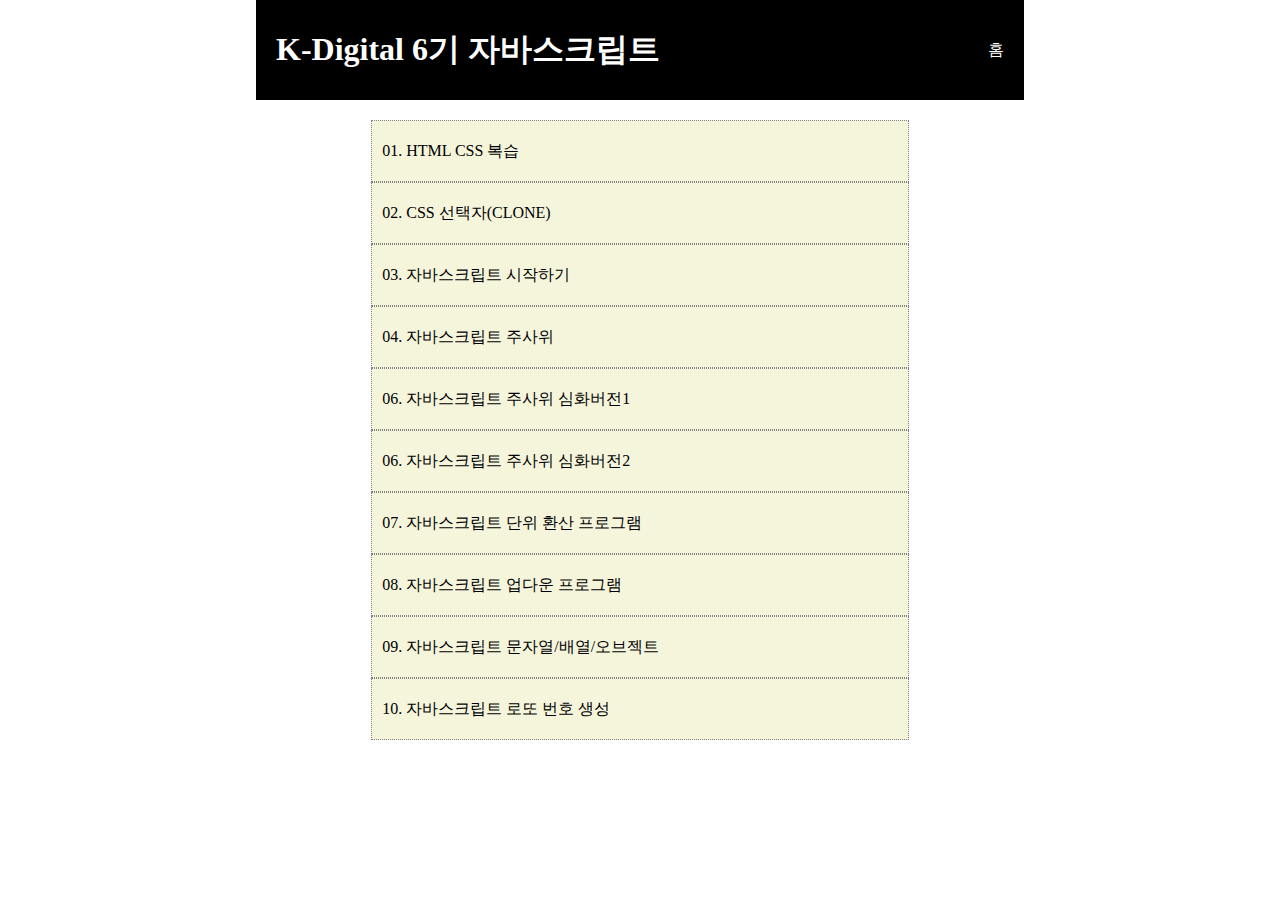
<file: index.html>
<!DOCTYPE html> <!--html5 문법을 다루는 문서입니다-->
<html lang="en"> <!--모든 html 문서는 html 태그로 열고 닫아진다-->
<!--lang: language (en, ko...) default로 나왔을 뿐, 안 써도 된다-->
<head>
    <meta charset="UTF-8">
    <meta name="viewport" content="width=device-width, initial-scale=1.0">
    <link rel="stylesheet" href="index.css">
    <title>K-디지털 6기</title>
</head>
<body>
    <!--0 : 2교시, 구조를 잡아준다-->
    <main>
        <header>
            <h1>K-Digital 6기 자바스크립트</h1>
            <div>
                홈
            </div>
        </header>
        <article>
            <ul>
                <!--a 태그는 반드시 href 속성을 가짐-->
                <!--img 태그는 반드시 src 속성을 가짐-->
                <li><a href="./01/01.html">01. HTML CSS 복습</a></li>
                <li><a href="./02/02.html">02. CSS 선택자(CLONE)</a></li>
                <li><a href="./03/03.html">03. 자바스크립트 시작하기</a></li>
                <li><a href="./04/04.html">04. 자바스크립트 주사위</a></li>
                <li><a href="./06_1/06.html">06. 자바스크립트 주사위 심화버전1</a></li>
                <li><a href="./06_2/06.html">06. 자바스크립트 주사위 심화버전2</a></li>
                <li><a href="./07/07.html">07. 자바스크립트 단위 환산 프로그램</a></li>
                <li><a href="./08/08.html">08. 자바스크립트 업다운 프로그램</a></li>
                <li><a href="./09/09.html">09. 자바스크립트 문자열/배열/오브젝트</a></li>
                <li><a href="./10/10.html">10. 자바스크립트 로또 번호 생성</a></li>
            </ul>
        </article>
    </main>
</body>
</html>

<!--탐색기에서 열면: 그냥 파일 열린 것-->
<!--live server: localhost 5500 포트 서비스가 돈다는 것: 이 컴퓨터가 웹 서버가 된 것-->
<!--프론트엔드(화면에 보이는 부분), 백엔드(사용자가 생각 안해도 되는 부분) 다 서버에 있는 것들-->

<!--라이브러리를 사용하면 웹 코딩 노가다를 줄일 수 있다-->
<!--next.js 프레임워크를 사용하면 백엔드까지 구현 가능하다-->

<!--port = 들어오는 길-->

<!--웹페이지 만들 때 절대경로는 절대 쓰면 안된다: 상대경로 사용-->
<!--상대경로: 내 파일을 기준으로-->

<!-- ./ : 현재 위치 -->
<!-- ../ : 하나 올라감-->
</file>
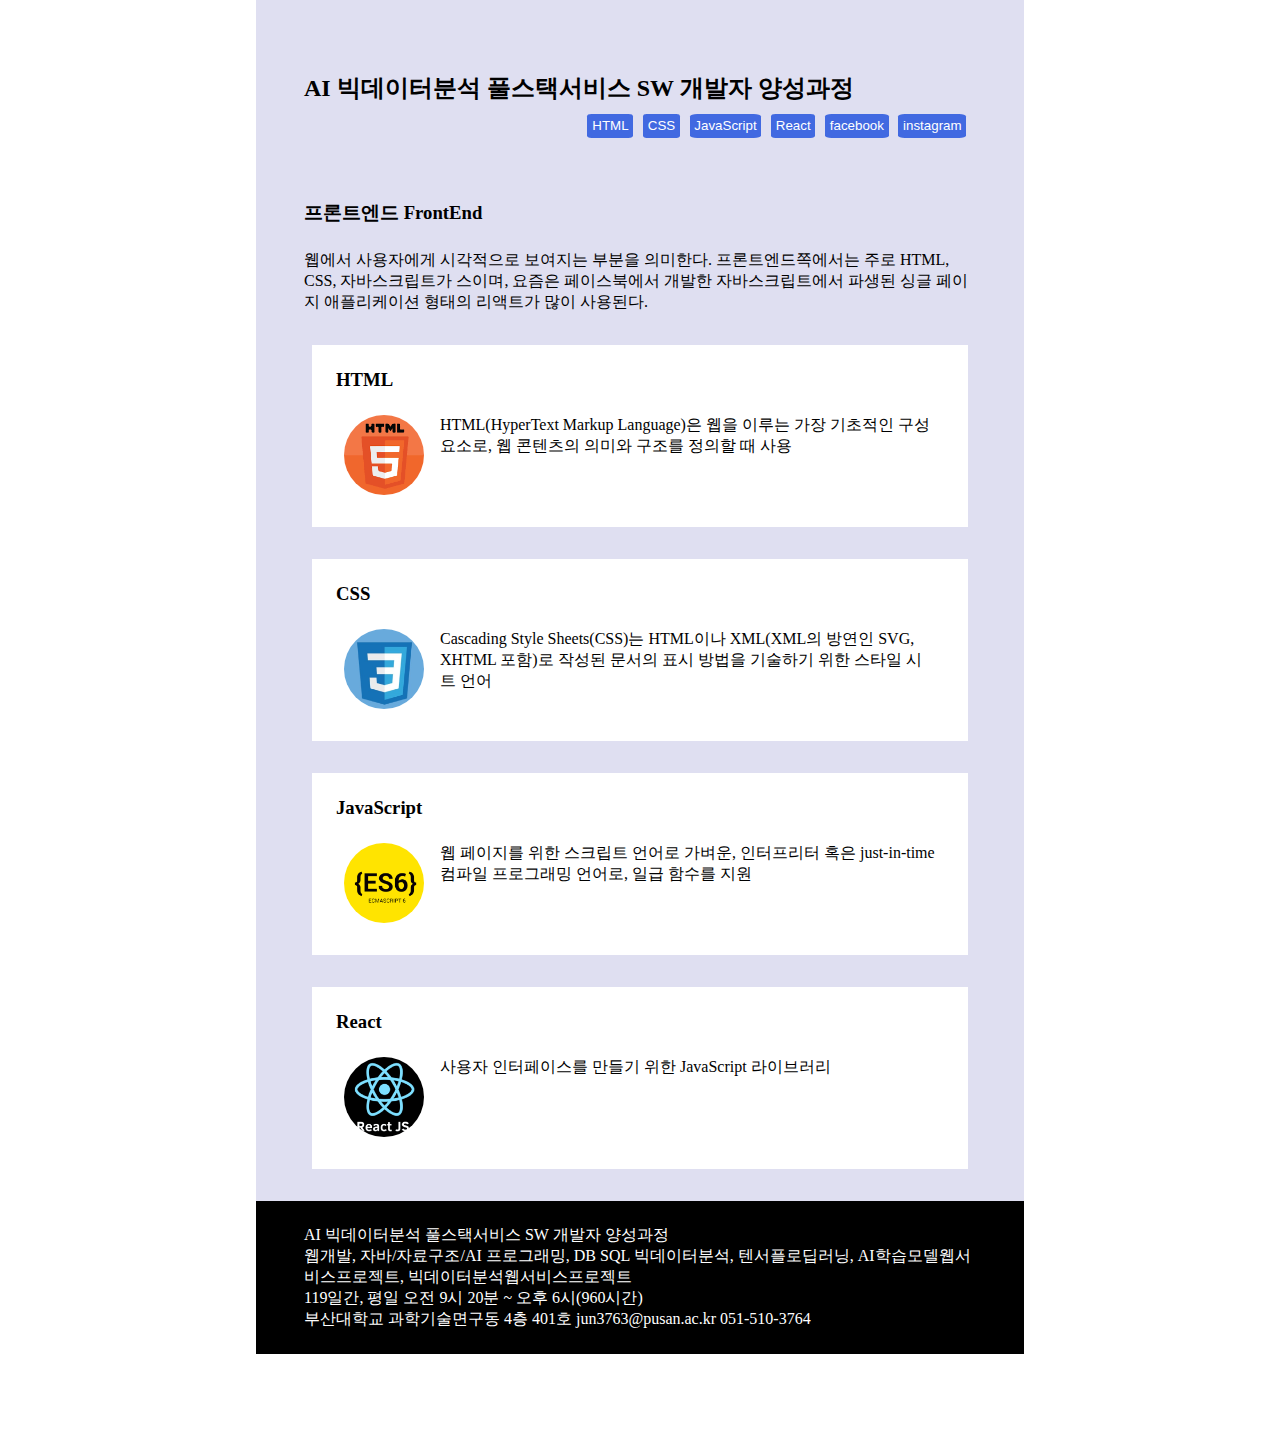
<file: 01/01.html>
<!DOCTYPE html>
<html lang="ko">
<head>
    <meta charset="UTF-8">
    <meta name="viewport" content="width=device-width, initial-scale=1.0">
    <title>프론트엔드(FrontEnd)</title>
    <link rel="stylesheet" href="./01.css">
</head>
<body>
    <div class="container">
        
        <div class="title">
            <h2>AI 빅데이터분석 풀스택서비스 SW 개발자 양성과정</h2>
            <div class="smallBtns">
                <button class="smallBlueBtn" data-scroll="true" data-target="#html">HTML</button>
                <button class="smallBlueBtn" data-scroll="true" data-target="#css">CSS</button>
                <button class="smallBlueBtn" data-scroll="true" data-target="#js">JavaScript</button>
                <button class="smallBlueBtn" data-scroll="true" data-target="#react">React</button>
                <button class="smallBlueBtn">facebook</button>
                <button class="smallBlueBtn">instagram</button>
            </div>  
        </div>

        <div class="explaining">
            <h3>프론트엔드 FrontEnd</h3>
            <p>웹에서 사용자에게 시각적으로 보여지는 부분을 의미한다. 프론트엔드쪽에서는 주로 HTML, CSS, 자바스크립트가 스이며, 요즘은 페이스북에서 개발한 자바스크립트에서 파생된 싱글 페이지 애플리케이션 형태의 리액트가 많이 사용된다.</p>
        </div>

        <div class="cards">
            
            <div class="card" id="html">
                <h3>HTML</h3>
                <div class="inner">
                    <img src="./01_image/html.png" alt="">
                    <p>HTML(HyperText Markup Language)은 웹을 이루는 가장 기초적인 구성 요소로, 웹 콘텐츠의 의미와 구조를 정의할 때 사용</p>
                </div>
            </div>

            <div class="card" id="css">
                <h3>CSS</h3>
                <div class="inner">
                    <img src="./01_image/css.png" alt="">
                    <p>Cascading Style Sheets(CSS)는 HTML이나 XML(XML의 방연인 SVG, XHTML 포함)로 작성된 문서의 표시 방법을 기술하기 위한 스타일 시트 언어</p>
                </div>
            </div>

            <div class="card" id="js">
                <h3>JavaScript</h3>
                <div class="inner">
                    <img src="./01_image/js.png" alt="">
                    <p>웹 페이지를 위한 스크립트 언어로 가벼운, 인터프리터 혹은 just-in-time 컴파일 프로그래밍 언어로, 일급 함수를 지원</p>
                </div>
            </div>

            <div class="card" id="react">
                <h3>React</h3>
                <div class="inner">
                    <img src="./01_image/react.png" alt="">
                    <p>사용자 인터페이스를 만들기 위한 JavaScript 라이브러리</p>
                </div>
            </div>
        </div>

        <div class="footer">
            <div class="inner">
                <p>AI 빅데이터분석 풀스택서비스 SW 개발자 양성과정</p>
                <p>웹개발, 자바/자료구조/AI 프로그래밍, DB SQL 빅데이터분석, 텐서플로딥러닝, AI학습모델웹서비스프로젝트, 빅데이터분석웹서비스프로젝트</p>
                <p>119일간, 평일 오전 9시 20분 ~ 오후 6시(960시간)</p>
                <p>부산대학교 과학기술면구동 4층 401호 jun3763@pusan.ac.kr 051-510-3764</p>
            </div>
        </div>
    </div>
    <script src="./01.js"></script>
</body>
</html>
</file>
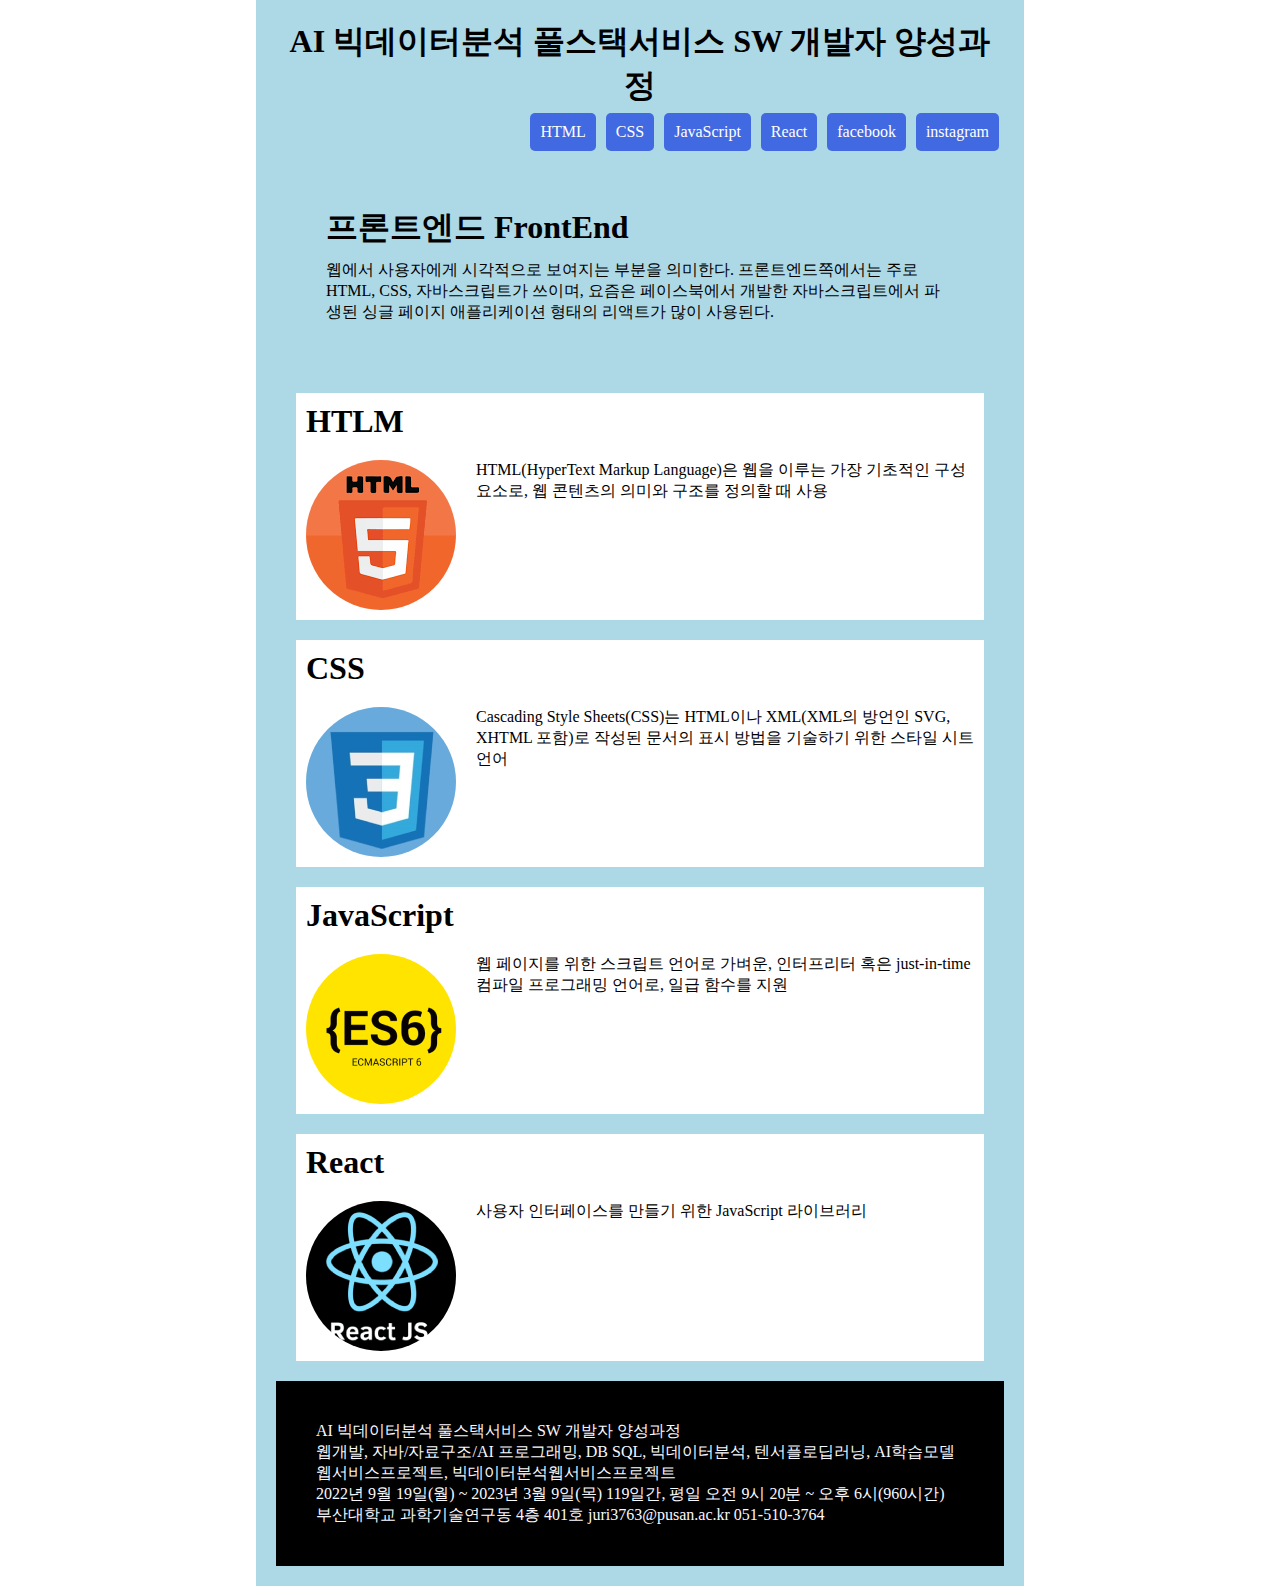
<file: 02/02.html>
<!DOCTYPE html>
<html lang="en">
<head>
    <meta charset="UTF-8">
    <meta name="viewport" content="width=device-width, initial-scale=1.0">
    <title>Document</title>
    <link rel="stylesheet" href="./02.css">
</head>
<body>
    <!--html: 구조를 잡는다 (boxing)-->
    <!--css: 선택자 주의. 선택자(selector: DOM TREE에서 요소를 어떻게 찾을래?)를 어떻게 쓰느냐가 중요하다-->
    <!--DOM Tree 를 그릴 수 있어야 한다-->
    <main>
        <header>
            <h1>AI 빅데이터분석 풀스택서비스 SW 개발자 양성과정</h1>
            <nav>
                <ul>
                    <!--li 은 block 요소이다: 줄이 바뀜!!!-->
                    <!--div: 박스요소(줄바뀜) | span: 인라인요소-->
                    <li>HTML</li>
                    <li>CSS</li>
                    <li>JavaScript</li>
                    <li>React</li>
                    <li>facebook</li>
                    <li>instagram</li>
                </ul>
            </nav>
        </header>
        <article>
            <h1>프론트엔드 FrontEnd</h1>
            <p>
                웹에서 사용자에게 시각적으로 보여지는 부분을 의미한다. 프론트엔드쪽에서는 주로 HTML, CSS, 자바스크립트가 쓰이며, 요즘은 페이스북에서 개발한 자바스크립트에서 파생된 싱글 페이지 애플리케이션 형태의 리액트가 많이 사용된다.
            </p>
        </article>

        <!-- section#id>h1+div>img+p -->
        
        <section id="s1">
            <h1>HTLM</h1>
            <div>
                <img src="./01_image/html.png" alt="">
                <p>
                    HTML(HyperText Markup Language)은 웹을 이루는 가장 기초적인 구성 요소로, 웹 콘텐츠의 의미와 구조를 정의할 때 사용
                </p>
            </div>
        </section>

        <section id="s2">
            <h1> CSS</h1>
            <div>
                <img src="./01_image/css.png" alt="">
                <p>
                    Cascading Style Sheets(CSS)는 HTML이나 XML(XML의 방언인 SVG, XHTML 포함)로 작성된 문서의 표시 방법을 기술하기 위한 스타일 시트 언어
                </p>
            </div>
        </section>

        <section id="s3">
            <h1>JavaScript</h1>
            <div>
                <img src="./01_image/js.png" alt="">
                <p>
                    웹 페이지를 위한 스크립트 언어로 가벼운, 인터프리터 혹은 just-in-time 컴파일 프로그래밍 언어로, 일급 함수를 지원
                </p>
            </div>
        </section>

        <section id="s4">
            <h1> React</h1>
            <div>
                <img src="./01_image/react.png" alt="">
                <p>사용자 인터페이스를 만들기 위한 JavaScript 라이브러리</p>
            </div>
        </section>
        
        <footer>
            <ul>
                <li>AI 빅데이터분석 풀스택서비스 SW 개발자 양성과정</li>
                <li>웹개발, 자바/자료구조/AI 프로그래밍, DB SQL, 빅데이터분석, 텐서플로딥러닝, AI학습모델웹서비스프로젝트, 빅데이터분석웹서비스프로젝트</li>
                <li>2022년 9월 19일(월) ~ 2023년 3월 9일(목) 119일간, 평일 오전 9시 20분 ~ 오후 6시(960시간)</li>
                <li>부산대학교 과학기술연구동 4층 401호 juri3763@pusan.ac.kr 051-510-3764</li>
            </ul>
        </footer>
        
    </main>
</body>
</html>
</file>
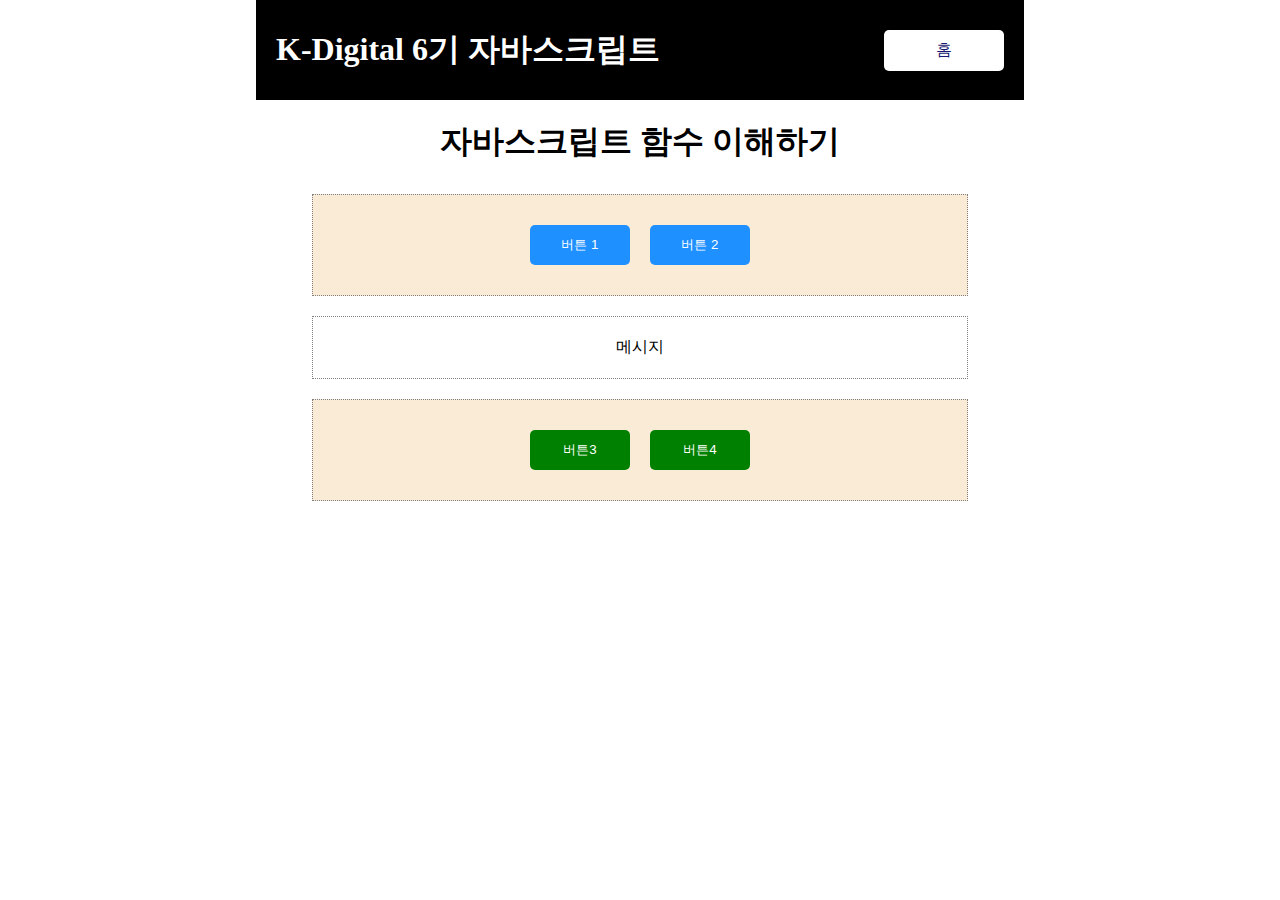
<file: 03/03.html>
<!DOCTYPE html>
<html lang="en"> 
<head>
    <meta charset="UTF-8">
    <meta name="viewport" content="width=device-width, initial-scale=1.0">
    <link rel="stylesheet" href="../index.css">
    <link rel="stylesheet" href="./03.css">
    <!--자바스크립트 위치1: script 실행 후 html 그려짐
    <script>
        alert("안녕하세요!"); 
    </script>-->
    <!-- 자바스크립트 외부 파일: 앞으로 이렆게 할거임!!! -->
    <script src="./03.js"></script>
    <title>K-디지털 6기</title>
</head>
<body>
    <!--3교시부터 시작-->
    <main>
        <header>
            <h1>K-Digital 6기 자바스크립트</h1>
            <div>
                <a href="../index.html">홈</a>
            </div>
        </header>
        <section>
            <h1>자바스크립트 함수 이해하기</h1>
            <div id="btArea" class="btGroup"> <!--0223 class="btGroup" 추가-->
                <button onclick="handleClick(1)">버튼 1</button>
                <button onclick="handleClick(2)">버튼 2</button>
                <!-- 0223 자바스크립트로 DOM 에 요소 추가 예정-->
            </div>
            <div id="msgArea">
                메시지
            </div>
            <div id="btArea2" class="btGroup"> <!--0223 div 생성, 03.css 에서 btGroup 스타일 적용-->

            </div>
        </section>
        <!--자바스크립트 위치2
        <script>
            alert("안녕하세요!"); 
        </script>-->
    </main>
</body>
</html>

<!--자바스크립트 위치3
<script>
    alert("안녕하세요!"); 
</script>-->

<!--서버에서 파일 받고 받은 파일 중 js는 로컬에서 돌아감-->
</file>
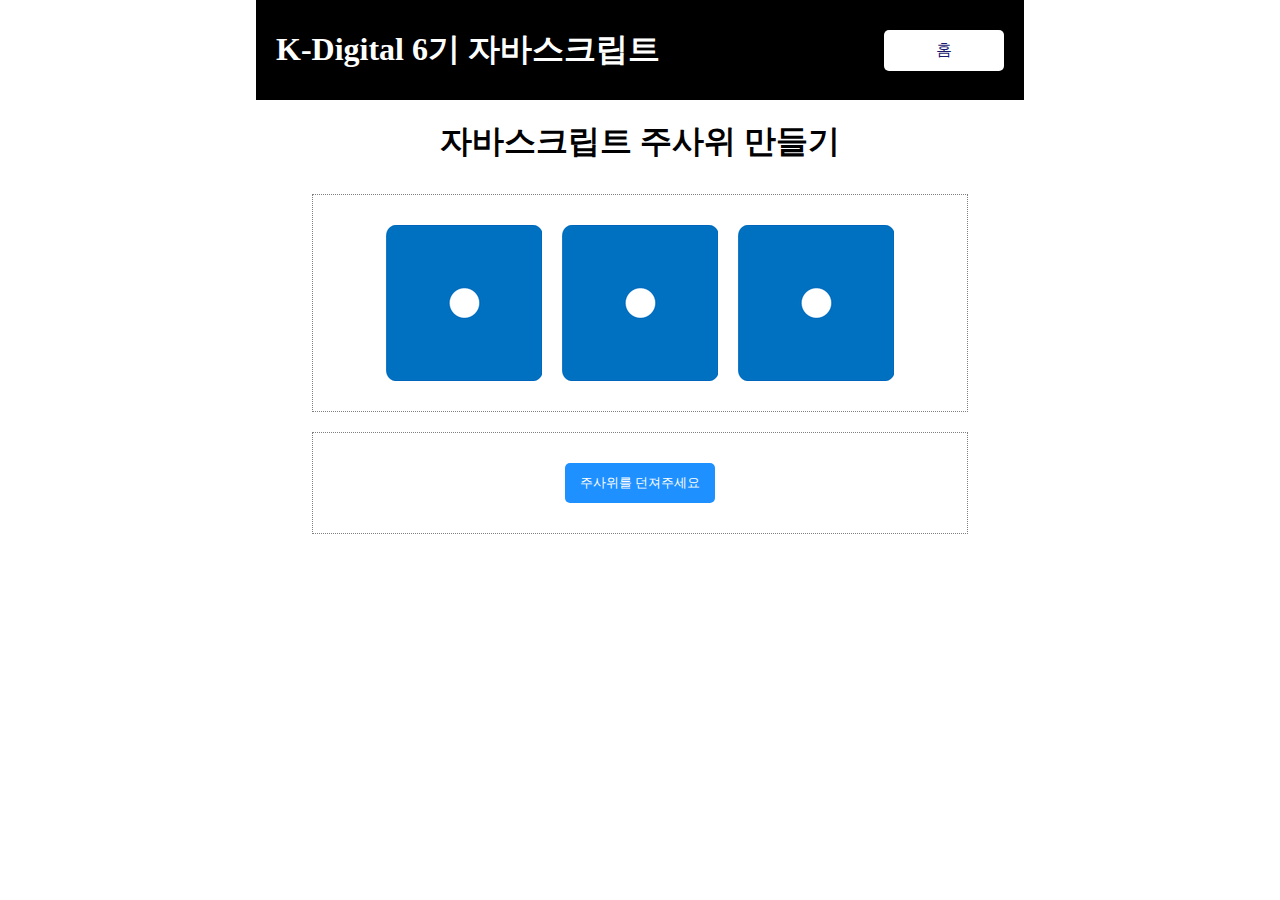
<file: 04/05.html>
<!DOCTYPE html>
<html lang="en"> 
<head>
    <meta charset="UTF-8">
    <meta name="viewport" content="width=device-width, initial-scale=1.0">
    <link rel="stylesheet" href="../index.css">
    <link rel="stylesheet" href="./04.css">
    <!-- <script src="./04.js"></script> -->
    <script src="./05.js"></script> <!--04 응용버전-->
    <title>K-디지털 6기 - 주사위</title>
</head>
<body>
    <!--3교시부터 시작-->
    <main>
        <header>
            <h1>K-Digital 6기 자바스크립트</h1>
            <div>
                <a href="../index.html">홈</a>
            </div>
        </header>
        <section>
            <h1>자바스크립트 주사위 만들기</h1>
            <div>
                <img src="./img/1.png">
                <img src="./img/1.png">
                <img src="./img/1.png">
            </div>
            <div>
                <!--1. 버튼에 이벤트 다는 방법-->
                <!-- <button onclick="rollDice()">주사위를 던져주세요</button> -->

                <!--2. 버튼에 id 를 달아서 js 파일 내에서 이벤트를 연결한다-->
                <button id="bt1">주사위를 던져주세요</button>
            </div>
        </section>
    </main>
</body>
</html>
</file>
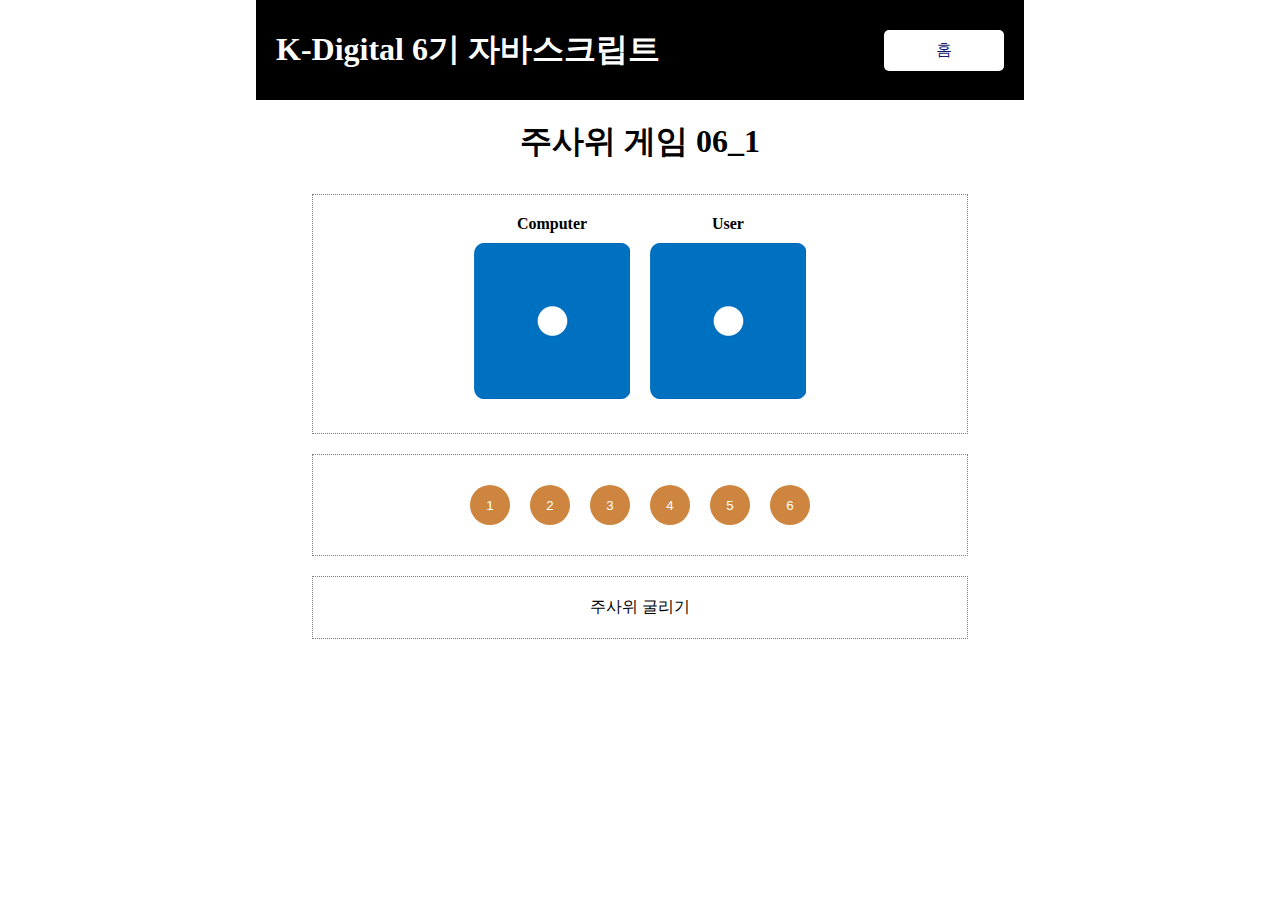
<file: 06_1/06.html>
<!DOCTYPE html>
<html lang="en"> 
<head>
    <meta charset="UTF-8">
    <meta name="viewport" content="width=device-width, initial-scale=1.0">
    <link rel="stylesheet" href="../index.css">
    <link rel="stylesheet" href="./06.css">
    <!-- <script src="./04.js"></script> -->
    <script src="./06.js"></script> <!--04 응용버전-->
    <title>K-디지털 6기 - 주사위</title>
</head>
<body>
    <!--3교시부터 시작-->
    <main>
        <header>
            <h1>K-Digital 6기 자바스크립트</h1>
            <div>
                <a href="../index.html">홈</a>
            </div>
        </header>
        <section>
            <h1>주사위 게임 06_1</h1>
            <div>
                <div>
                    <p>Computer</p>
                    <img src="./img/1.png" id="computer">
                </div>
                <div>
                    <p>User</p>
                    <img src="./img/1.png" id="me">
                </div>
            </div>
            <div>
                <button class="btn" onclick="handleClick(1)">1</button>
                <button class="btn" onclick="handleClick(2)">2</button>
                <button class="btn" onclick="handleClick(3)">3</button>
                <button class="btn" onclick="handleClick(4)">4</button>
                <button class="btn" onclick="handleClick(5)">5</button>
                <button class="btn" onclick="handleClick(6)">6</button>
            </div>
            <div>
                <label id="result">주사위 굴리기</label>
            </div>
        </section>
    </main>
</body>
</html>
</file>
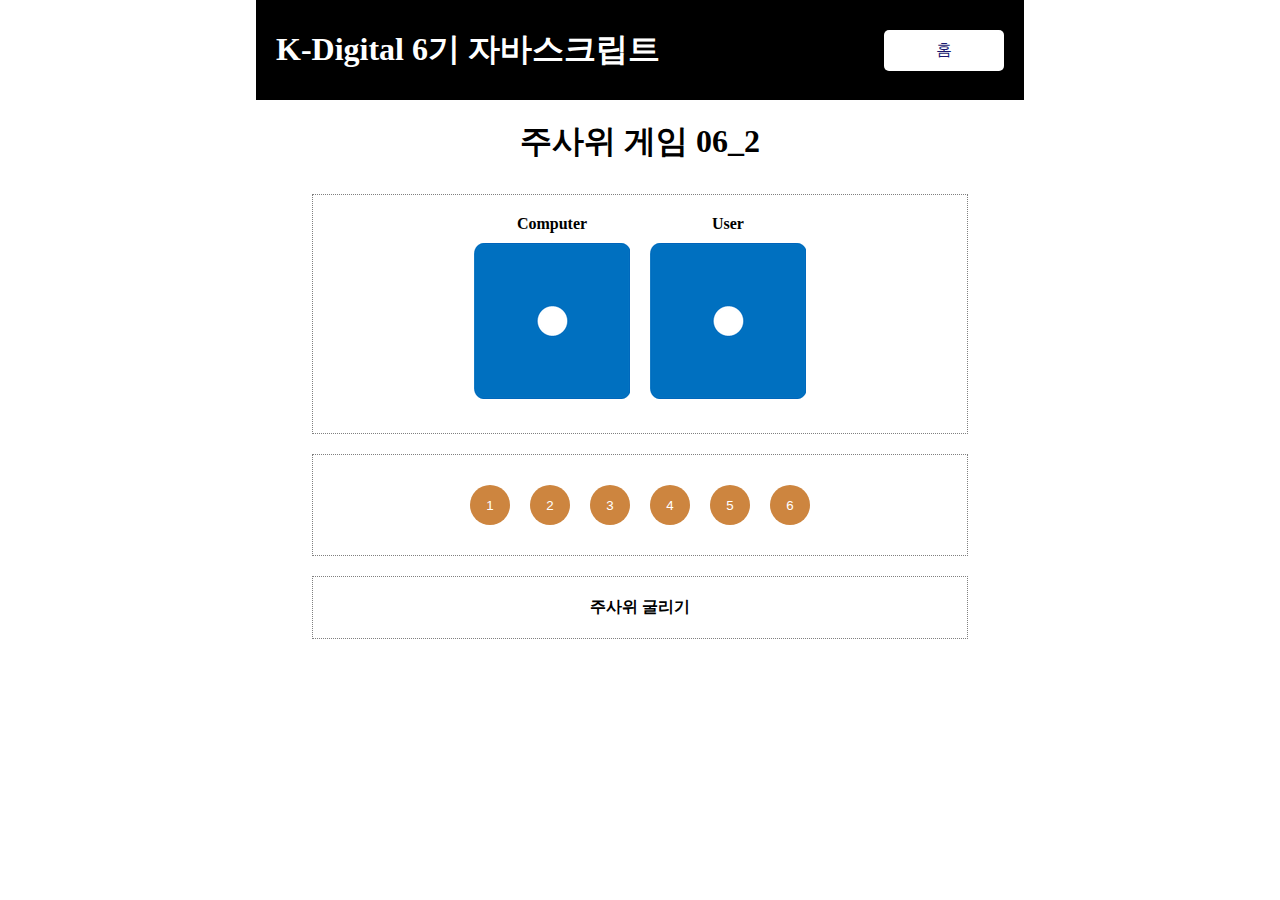
<file: 06_2/06.html>
<!DOCTYPE html>
<html lang="en"> 
<head>
    <meta charset="UTF-8">
    <meta name="viewport" content="width=device-width, initial-scale=1.0">
    <link rel="stylesheet" href="../index.css">
    <link rel="stylesheet" href="./06.css">
    <!-- <script src="./04.js"></script> -->
    <script src="./06.js"></script> <!--04 응용버전-->
    <title>K-디지털 6기 - 주사위</title>
</head>
<body>
    <!--3교시부터 시작-->
    <main>
        <header>
            <h1>K-Digital 6기 자바스크립트</h1>
            <div>
                <a href="../index.html">홈</a>
            </div>
        </header>
        <section>
            <h1>주사위 게임 06_2</h1>
            <div>
                <div>
                    <p>Computer</p>
                    <img src="./img/1.png">
                </div>
                <div>
                    <p>User</p>
                    <img src="./img/1.png">
                </div>
            </div>
            <div>
                <button>1</button>
                <button>2</button>
                <button>3</button>
                <button>4</button>
                <button>5</button>
                <button>6</button>
            </div>
            <div>
                <label id="result">주사위 굴리기</label>
            </div>
        </section>
    </main>
</body>
</html>
</file>
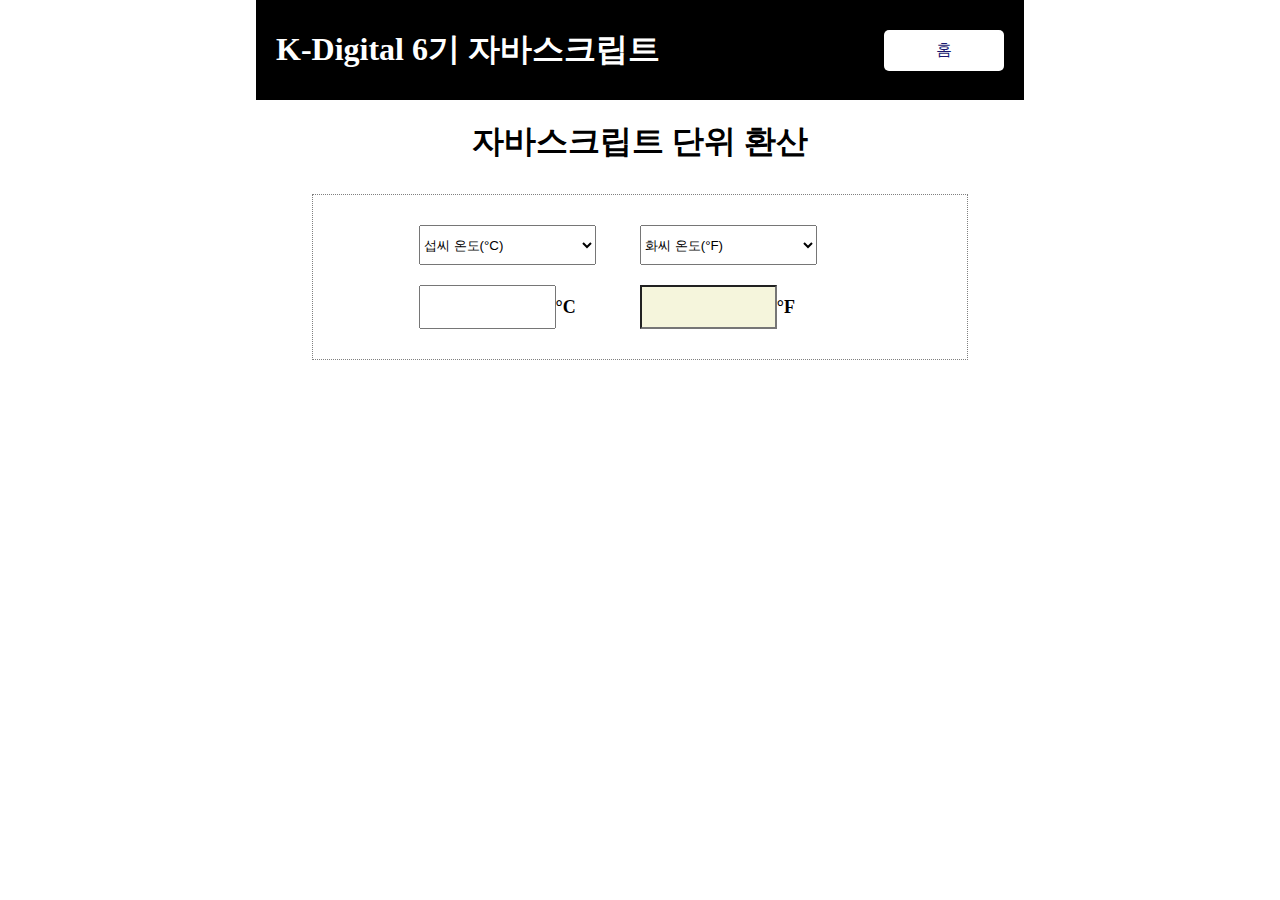
<file: 07/07.html>
<!DOCTYPE html>
<html lang="en"> 
<head>
    <meta charset="UTF-8">
    <meta name="viewport" content="width=device-width, initial-scale=1.0">
    <link rel="stylesheet" href="../index.css">
    <link rel="stylesheet" href="./07.css">
    <!-- <script src="./04.js"></script> -->
    <script src="./07.js"></script> <!--04 응용버전-->
    <title>K-디지털 6기 - 단위환산</title>
</head>
<body>
    <!--3교시부터 시작-->
    <main>
        <header>
            <h1>K-Digital 6기 자바스크립트</h1>
            <div>
                <a href="../index.html">홈</a>
            </div>
        </header>
        <form action="" name="myform">
            <section>
                <h1>자바스크립트 단위 환산</h1>
                <div>
                    <div class="row">
                        <div>
                            <select name="sel1" id="sel1">
                                <option value="°C" selected>섭씨 온도(°C)</option>
                                <option value="°F">화씨 온도(°F)</option>
                            </select>
                        </div>
                        <div>
                            <select name="sel2" id="sel2">
                                <option value="°C">섭씨 온도(°C)</option>
                                <option value="°F" selected>화씨 온도(°F)</option>
                            </select>
                        </div>
                    </div>
                    <div class="row">
                        <div>
                            <input type="number" id="txt1">
                            <label for="txt1">°C</label>
                        </div>
                        <div>
                            <input type="number" id="txt2" readonly>
                            <label for="txt2">°F</label>
                        </div>
                    </div>
                </div>
            </section>
    </form>
    </main>
</body>
</html>
</file>
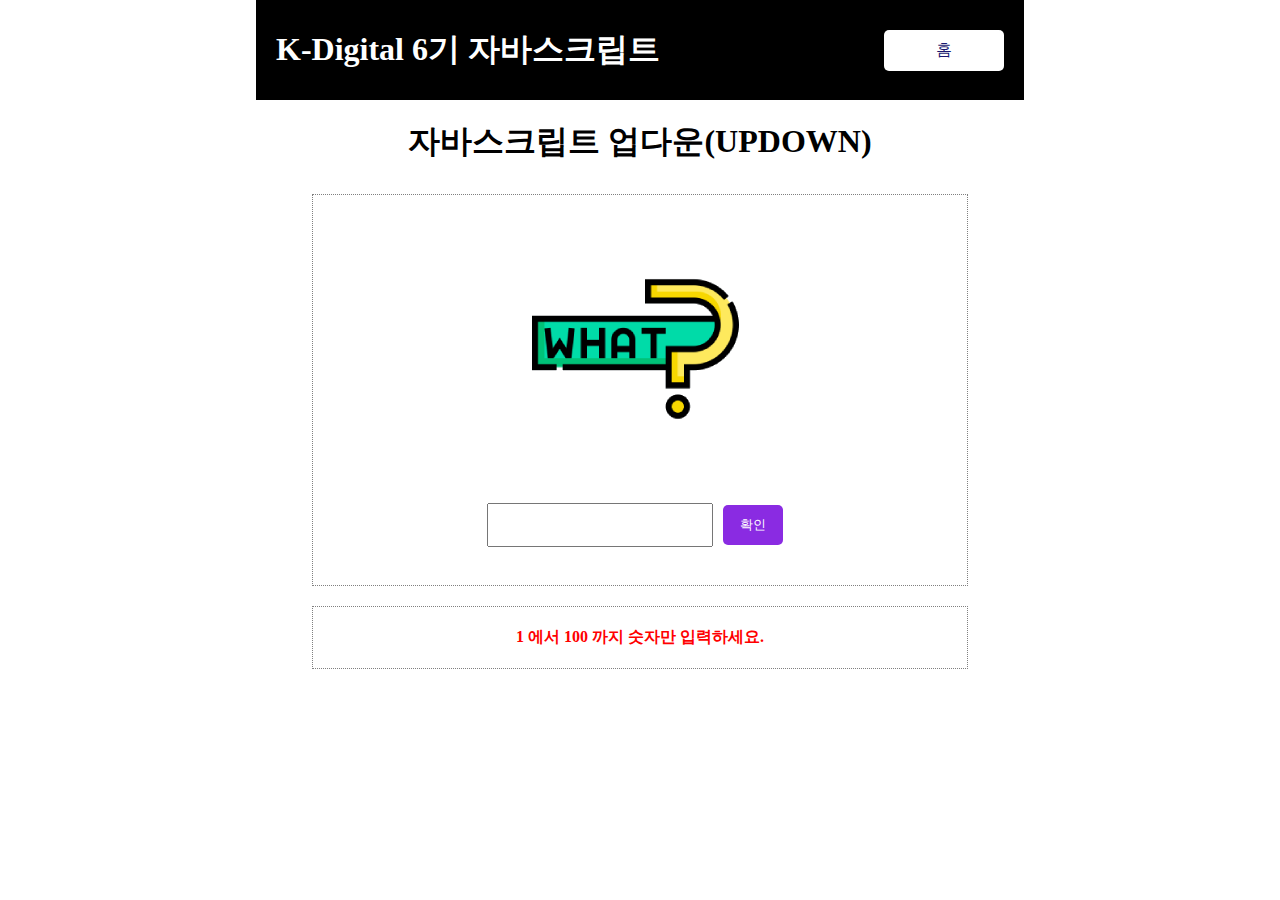
<file: 08/08.html>
<!DOCTYPE html>
<html lang="en"> 
<head>
    <meta charset="UTF-8">
    <meta name="viewport" content="width=device-width, initial-scale=1.0">
    <link rel="stylesheet" href="../index.css">
    <link rel="stylesheet" href="./08.css">
    <script src="./08.js"></script> 
    <title>K-디지털 6기 - UPDOWN</title>
</head>
<body>
    <!--3교시부터 시작-->
    <main>
        <header>
            <h1>K-Digital 6기 자바스크립트</h1>
            <div>
                <a href="../index.html">홈</a>
            </div>
        </header>
        <!-- <form action="" name="myform"> -->
            <section>
                <h1>자바스크립트 업다운(UPDOWN)</h1>
                <div>
                    <div class="row">
                        <img src="./04_updown/what.png" alt="">
                    </div>
                    <div class="row">
                        <input type="number" id="num" name="num" min="1" max="100">
                        <button onclick="handleClick()">확인</button>  <!--console.log() 찍히고 바로 사라질 경우: type="button" 추가해주면 해결됨! 또는 form 태그 지우기-->
                    </div>
                </div>
                <div class="msg"><span>1 에서 100 까지 숫자만 입력하세요.</span></div>
            </section>
    <!-- </form> -->
    </main>
</body>
</html>
</file>
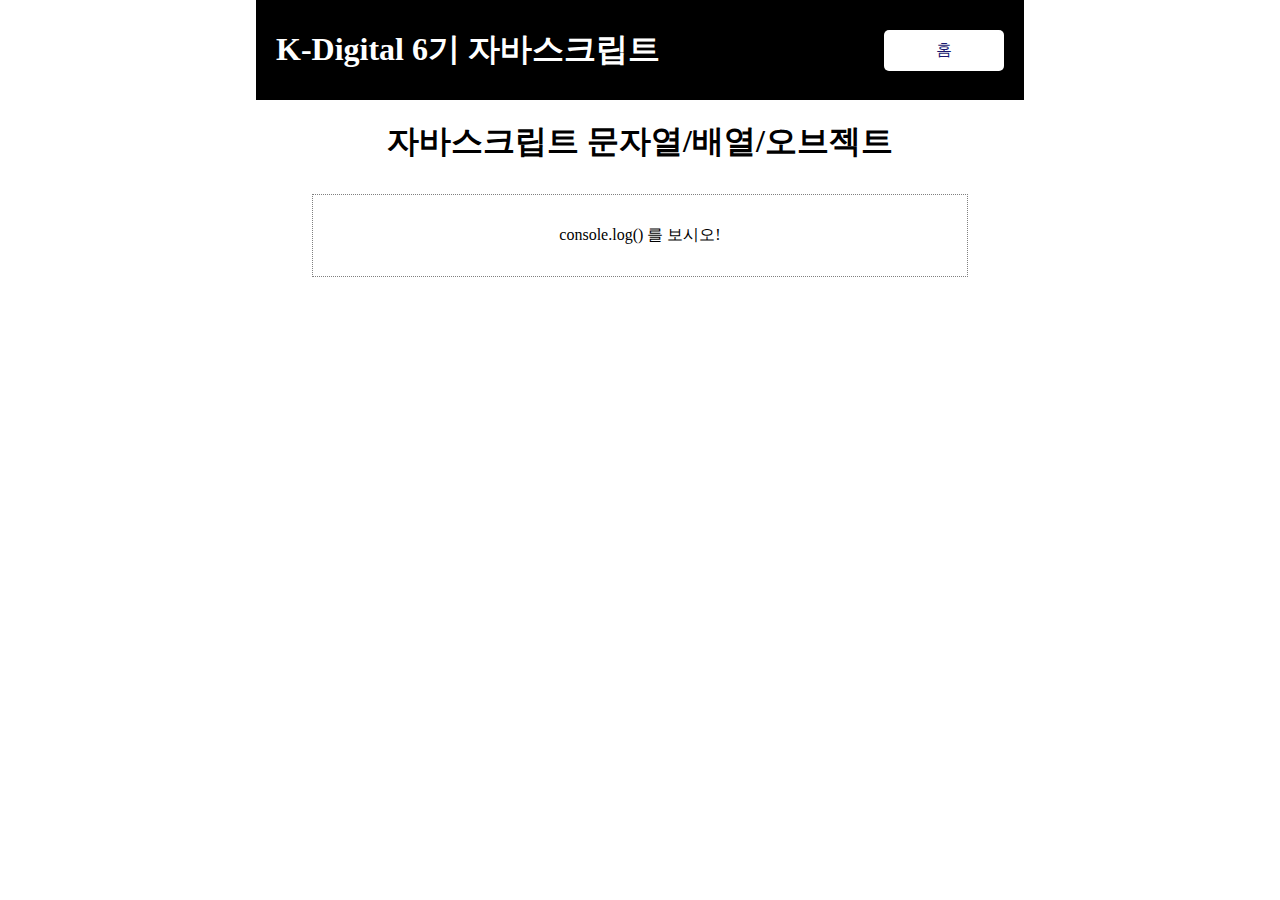
<file: 09/09.html>
<!DOCTYPE html>
<html lang="en"> 
<head>
    <meta charset="UTF-8">
    <meta name="viewport" content="width=device-width, initial-scale=1.0">
    <link rel="stylesheet" href="../index.css">
    <link rel="stylesheet" href="./09.css">
    <script src="./09.js"></script> 
    <title>K-디지털 6기 - 문자열/배열/오브젝트</title>
</head>
<body>
    <!--3교시부터 시작-->
    <main>
        <header>
            <h1>K-Digital 6기 자바스크립트</h1>
            <div>
                <a href="../index.html">홈</a>
            </div>
        </header>
        <form action="" name="myform">
            <section>
                <h1>자바스크립트 문자열/배열/오브젝트</h1>
                <div>
                    <div class="row">
                        console.log() 를 보시오!
                    </div>
                </div>
            </section>
    </form>
    </main>
</body>
</html>
</file>
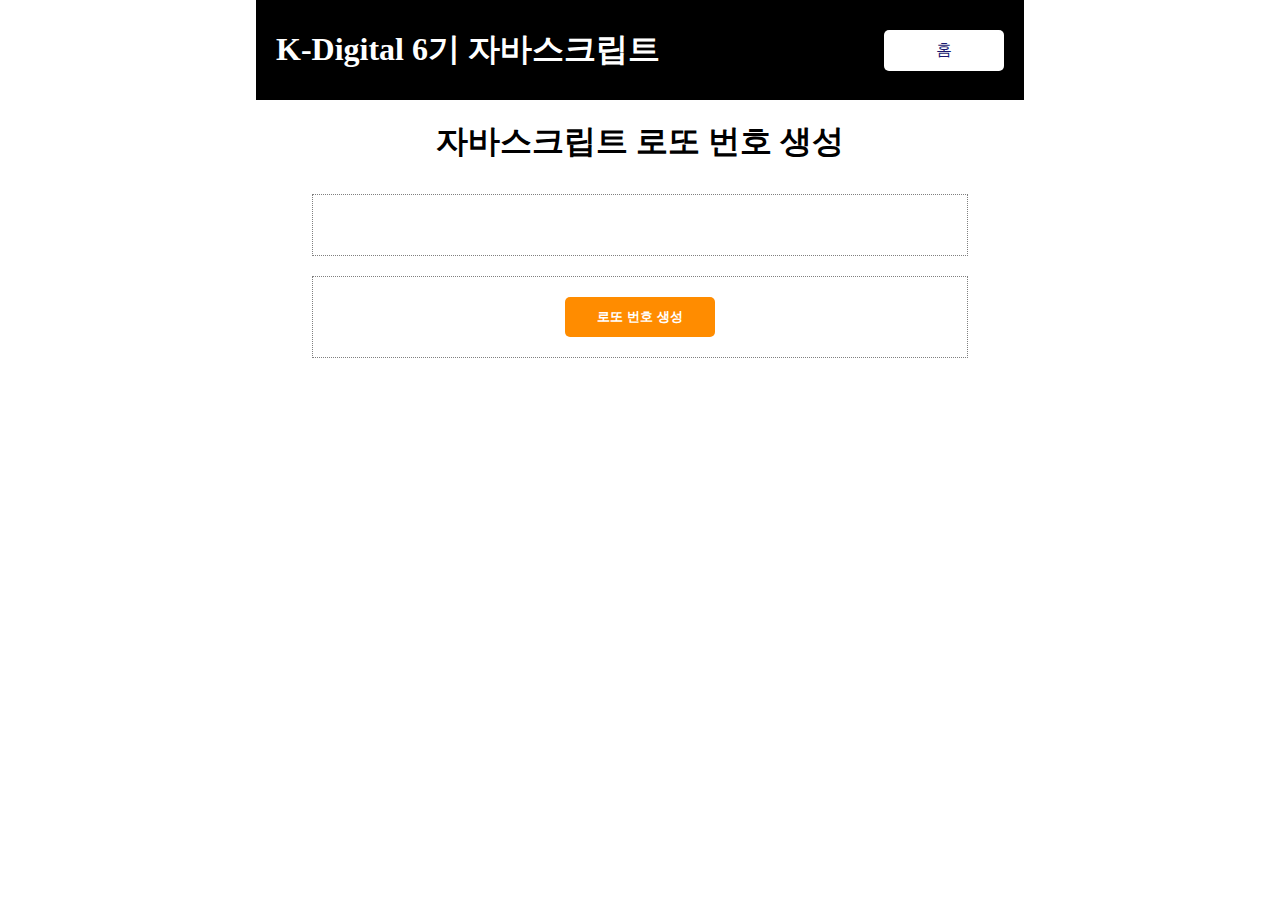
<file: 10/10.html>
<!DOCTYPE html>
<html lang="en"> 
<head>
    <meta charset="UTF-8">
    <meta name="viewport" content="width=device-width, initial-scale=1.0">
    <link rel="stylesheet" href="../index.css">
    <link rel="stylesheet" href="./10.css">
    <script src="./10.js"></script> 
    <title>K-디지털 6기 - 로또번호생성</title>
</head>
<body>
    <!--3교시부터 시작-->
    <main>
        <header>
            <h1>K-Digital 6기 자바스크립트</h1>
            <div>
                <a href="../index.html">홈</a>
            </div>
        </header>
        <!-- <form action="" name="myform"> -->
            <section>
                <h1>자바스크립트 로또 번호 생성</h1>
                <div>
                    <div id="numDisp">
                        <!--동적으로 아래의 코드를 만들어야 한다!-->
                        <!--<span class="sp0">1</span>
                        <span class="sp1">11</span>
                        <span class="sp2">21</span>
                        <span class="sp3">31</span>
                        <span class="sp4">41</span>
                        <span class="sp3">31</span>
                        <span>+</span>
                        <span class="sp4">31</span>-->
                    </div>
                </div>
                <div>
                    <button>로또 번호 생성</button>
                </div>
            </section>
    <!-- </form> -->
    </main>
</body>
</html>
</file>
<file: index.css>
/* 1: 2교시 */
* {
    padding: 0px;
    margin: 0px;
}

/* 2 */
main {
    width: 60%;
    margin-left: 20%;   
}

/* 3: 순서대로 */
header {
    background-color: black;
    color: white;
    height: 100px;
    display: flex; /* 가로 순서대로 배치 */
    justify-content: space-between;  /* 왼, 오 붙이기 */
    align-items: center; /* 수직 정렬 */
    padding: 0px 20px; /* 왼, 오 20px */
} 

/* 5 */
article {
    display: flex; /* 옆으로 간다 */
    flex-direction: column; /* 이거 왜함? -> 나중에 justify-contents 등 적용에 필요 */
    align-items: center;
}

/* 4 */
article ul {
    width: 70%; /* 60%(main) 의 70% */
    background-color: beige;
    /* 6 */
    margin-top: 20px; /* 위에서 20px 떨어뜨리기 */
    list-style: none;
}

/* 7 */
article li {
    /* 9 */
    display: flex;
    align-items: center;
    /* 8 */
    height: 40px;
    border: 1px dotted gray;
    /* 10 */
    padding: 10px;
}

/* 11: 3교시부터 */
article li:hover {
    background-color: blanchedalmond;
    color: white;
}

article a {
    color: black;
    text-decoration: none;
}

/* 03.html */
section {
    display: flex;
    justify-content: center;
    align-items: center;
    flex-direction: column;
    
}
section > h1 {
    display: flex;
    padding: 20px;
    justify-content: center;
    align-items: center;
}

section > div {
    width: 80%;
    display: flex;
    justify-content: center;
    align-items: center;
    border: 1px dotted gray;
    margin: 10px;
    padding: 20px;
}

header > div > a {
    text-decoration: none;
    display: inline-flex; /* inline 만한 box 스타일 적용: 박스가 되어야 padding, width 등을 줄 수 있다 */
    padding: 10px;
    color: midnightblue;
    background-color: white;
    border-radius: 5px;
    width: 100px;
    justify-content: center;
    align-items: center;
}
</file>
<file: 01/01.css>
* { 
    margin: 0; 
    padding: 0;
    box-sizing: border-box;
    /* border: 1px solid red; */
}

.container {
    background-color: rgb(223, 223, 241);
    width: 60%;
    min-width: 600px;
    margin: 0 auto 100px;
    padding-top: 1.5rem;
}

.container .title { 
    margin: 3rem;
}

.container .title .smallBtns {
    display: flex;
    float: right;
    padding: 0.3rem;
}

.container .title .smallBtns .smallBlueBtn {
    background-color: royalblue;
    border-radius: 10%;
    border: none;
    color: white;
    padding: 0.3rem;
    margin: 0.3rem;
}

.container .explaining {
    padding: 3rem 3rem 0 3rem;
}

.container .explaining h3 {
    margin-bottom: 1.5rem;
}

.container .cards {
    margin: 1.5rem;
}

.container .cards .card {
    background-color: white;
    padding: 1.5rem;
    margin: 2rem;
}

.container .cards .card  h3 {
    margin-bottom: 1rem;
}

.container .cards .card .inner {
    display: flex;
}

.container .cards .card .inner img {
    border-radius: 50%;
    width: 80px;
    margin: 0.5rem;
}

.container .cards .card .inner p {
    margin: 0.5rem;
}

.container .footer {
    width: 100%;
    background-color: black;
    color: white;
}

.container .footer .inner {
    padding: 1.5rem 3rem;
}
</file>
<file: 02/02.css>
* {
    margin: 0;
    padding: 0;
    box-sizing:border-box;
    list-style: none;
}

main {
    width: 60%;
    background-color: lightblue;
    margin-left: 20%;
    padding: 20px;
}

section {
    background-color: white;
    margin: 20px;
    padding: 10px;
}

section > div {
    display: flex;
    justify-content: left;
    margin-top: 20px;
}

img {
    border-radius: 50%;
}

section > div > p {
    margin-left: 20px;
}

header > h1 {
    text-align: center;
}

nav > ul {
    display: flex;
    /* box 가 되면 여백, 가로세로길이를 가질 수 있다 */
    justify-content: right;
}

nav li {
    /* 공백은 그 아래의 모든 자식요소들 모두 체크 */
    /* > 는 바로 아래의 자식 요소만 체크 */
    padding: 10px;
    margin: 5px;
    background-color: royalblue;
    color: white;
    border-radius: 5px;
}

article {
    padding: 50px;
}

article > p {
    margin-top: 10px;
}

footer {
    background-color: black;
    color: ghostwhite;
}
footer > ul {
    padding: 40px;
}
</file>
<file: 03/03.css>
button {
    width: 100px;
    height: 40px;
    background-color: dodgerblue;
    color: white;
    border: 0px;
    margin: 10px;
    padding: 10px;
    border-radius: 5px;
}

button:hover, #btArea2 > button:hover {
    background-color: brown;
    color: white;
    cursor: pointer;
}

h2 {
    font-size: medium;
    color: blue;
}

.btGroup {
    background-color: antiquewhite;
}

#btArea2 > button {
    background-color: green;
}
</file>
<file: 04/04.css>
button {
    width: 150px;
    height: 40px;
    background-color: dodgerblue;
    color: white;
    border: 0px;
    margin: 10px;
    padding: 10px;
    border-radius: 5px;
}

section > div > img {
    margin: 10px;
}
</file>
<file: 06_1/06.css>
button {
    width: 40px;
    height: 40px;
    background-color: peru;
    color: white;
    border: 0px;
    margin: 10px;
    padding: 10px;
    border-radius: 50%;
}

section > div > div > p {
    text-align: center;
    font-weight: bold;
}

section > div > div > img {
    margin: 10px;
}
</file>
<file: 06_2/06.css>
button {
    width: 40px;
    height: 40px;
    background-color: peru;
    color: white;
    border: 0px;
    margin: 10px;
    padding: 10px;
    border-radius: 50%;
}
button:hover {
    background-color: gray;
}

section > div > div > p {
    text-align: center;
    font-weight: bold;
}

section > div > div > img {
    margin: 10px;
}

#result {
    font-weight: bold;
}
</file>
<file: 07/07.css>
section > div {
    display: flex;
    flex-direction: column; 
    justify-content: center;
    align-items: center;
}


.row {
    display: flex;
    justify-content: center;
    align-items: center;
    width: 90%;
    margin: 10px;
}

.row > div {
    display: flex;
    justify-content: left;
    align-items: center;
    width: 40%;
    /*background-color: aliceblue;
    border: 1px solid royalblue;*/
}

select {
    display: inline-flex;
    width: 80%;
    height: 40px;
}

input[type=number] {
    display: inline-flex;
    width: 60%;
    height: 40px;
}

label {
    font-size: large;
    font-weight: bold;
}

#txt2 {
    background-color: beige;
}
</file>
<file: 08/08.css>
section > div {
    display: flex;
    flex-direction: column; 
    justify-content: center;
    align-items: center;
}


.row {
    display: flex;
    justify-content: center;
    align-items: center;
    width: 90%;
    margin: 10px;
}

.row > div {
    display: flex;
    justify-content: left;
    align-items: center;
    width: 40%;
    /*background-color: aliceblue;
    border: 1px solid royalblue;*/
}

input[type=number] {
    display: inline-flex;
    width: 40%;
    height: 40px;
}

button {
    margin: 10px;
    height: 40px;
    width: 60px;
    border-radius: 5px;
    color: white;
    background-color: blueviolet;
    border: none;
}

span {
    color: red;
    font-weight: bold;
}
</file>
<file: 09/09.css>
section > div {
    display: flex;
    flex-direction: column; 
    justify-content: center;
    align-items: center;
}


.row {
    display: flex;
    justify-content: center;
    align-items: center;
    width: 90%;
    margin: 10px;
}

.row > div {
    display: flex;
    justify-content: left;
    align-items: center;
    width: 40%;
    /*background-color: aliceblue;
    border: 1px solid royalblue;*/
}

input[type=number] {
    display: inline-flex;
    width: 40%;
    height: 40px;
}

button {
    margin: 10px;
    height: 40px;
    width: 60px;
    border-radius: 5px;
    color: white;
    background-color: blueviolet;
    border: none;
}

span {
    color: red;
    font-weight: bold;
}
</file>
<file: 10/10.css>
section > div {
    display: flex;
    flex-direction: column; 
    justify-content: center;
    align-items: center;
    font-size: large;
    font-weight: bold;
}

#numDisp {
    margin: 10px 50px;
}

/* > 아닌 공백: 모든 아래 다 찾아봄! */
section span {
    margin: 10px;
    display: inline-flex;
    justify-content: center;
    align-items: center;
    width: 60px;
    height: 60px;
    border-radius: 50%;
    /*border: 1px solid black;*/
}

.sp0 {
    background-color: brown;
    color: white;
}

.sp1 {
    background-color: darkblue;
    color: white;
}

.sp2 {
    background-color: blueviolet;
    color: white;
}

.sp3 {
    background-color: darkgreen;
    color: white;
}

.sp4 {
    background-color: orange;
    color: white;
}

button {
    height: 40px;
    width: 150px;
    border-radius: 5px;
    color: white;
    background-color: darkorange;
    font-weight: bold;
    border: none;
}
</file>
